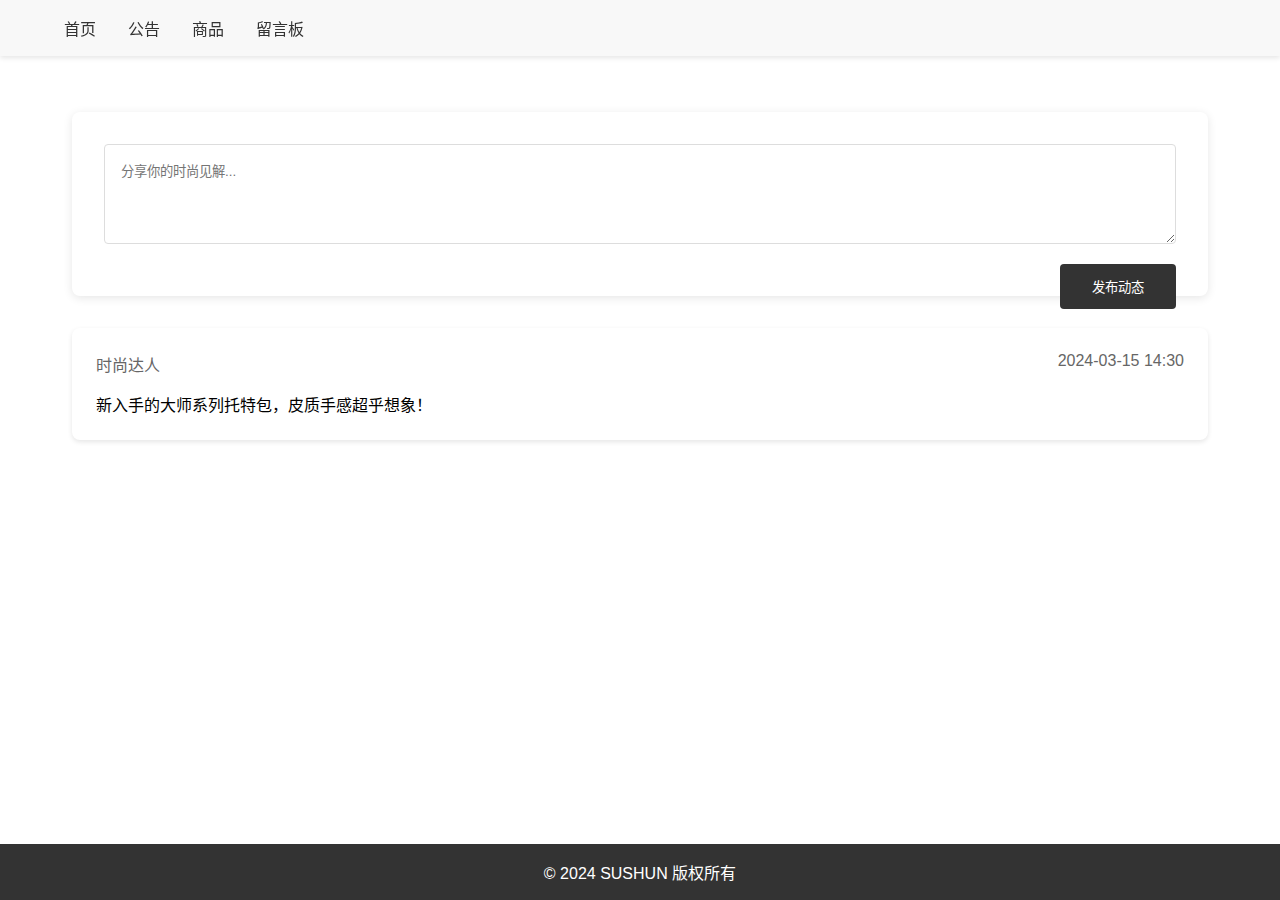
<file: 1.html>
<!DOCTYPE html>
<html lang="zh-CN">
<head>
    <meta charset="UTF-8">
    <meta name="viewport" content="width=device-width, initial-scale=1.0">
    <title>SUSHUN 发帖墙</title>
    <style>
        * {
            margin: 0;
            padding: 0;
            box-sizing: border-box;
            font-family: 'Helvetica Neue', Helvetica, Arial, sans-serif;
        }

        /* 导航栏样式 */
        .navbar {
            background: #f8f8f8;
            padding: 1rem 5%;
            display: flex;
            justify-content: space-between;
            align-items: center;
            box-shadow: 0 2px 5px rgba(0,0,0,0.1);
            position: fixed;
            width: 100%;
            top: 0;
        }

        .nav-links {
            display: flex;
            gap: 2rem;
        }

        .nav-links a {
            color: #333;
            text-decoration: none;
            font-weight: 500;
        }

        /* 主体内容 */
        .container {
            max-width: 1200px;
            margin: 80px auto 60px;
            padding: 2rem;
        }

        /* 发帖表单 */
        .post-form {
            background: white;
            padding: 2rem;
            border-radius: 8px;
            box-shadow: 0 2px 10px rgba(0,0,0,0.1);
            margin-bottom: 2rem;
        }

        textarea {
            width: 100%;
            height: 100px;
            padding: 1rem;
            border: 1px solid #ddd;
            border-radius: 4px;
            resize: vertical;
            margin-bottom: 1rem;
        }

        .submit-btn {
            background: #333;
            color: white;
            border: none;
            padding: 0.8rem 2rem;
            border-radius: 4px;
            cursor: pointer;
            float: right;
        }

        /* 帖子列表 */
        .post-list {
            display: grid;
            gap: 1.5rem;
        }

        .post-item {
            background: white;
            padding: 1.5rem;
            border-radius: 8px;
            box-shadow: 0 2px 5px rgba(0,0,0,0.1);
        }

        .post-header {
            display: flex;
            justify-content: space-between;
            margin-bottom: 1rem;
            color: #666;
        }

        /* 底部样式 */
        footer {
            background: #333;
            color: white;
            text-align: center;
            padding: 1rem;
            position: fixed;
            bottom: 0;
            width: 100%;
        }
    </style>
</head>
<body>
    <!-- 导航栏 -->
    <nav class="navbar">
        <div class="nav-links">
            <a href="/">首页</a>
            <a href="/notice">公告</a>
            <a href="/products">商品</a>
            <a href="/forum">留言板</a>
        </div>
    </nav>

    <!-- 发帖墙主体 -->
    <div class="container">
        <!-- 发帖表单 -->
        <div class="post-form">
            <textarea placeholder="分享你的时尚见解..."></textarea>
            <button class="submit-btn">发布动态</button>
        </div>

        <!-- 帖子列表 -->
        <div class="post-list">
            <!-- 示例帖子 -->
            <div class="post-item">
                <div class="post-header">
                    <span>时尚达人</span>
                    <span>2024-03-15 14:30</span>
                </div>
                <p>新入手的大师系列托特包，皮质手感超乎想象！</p>
            </div>
        </div>
    </div>

    <!-- 底部 -->
    <footer>
        <p>© 2024 SUSHUN 版权所有</p>
    </footer>

    <script>
        // 动态发布功能
        const textarea = document.querySelector('textarea');
        const submitBtn = document.querySelector('.submit-btn');
        const postList = document.querySelector('.post-list');

        submitBtn.addEventListener('click', () => {
            const content = textarea.value.trim();
            if (content) {
                const newPost = document.createElement('div');
                newPost.className = 'post-item';
                newPost.innerHTML = `
                    <div class="post-header">
                        <span>${'用户' + Math.floor(Math.random()*1000)}</span>
                        <span>${new Date().toLocaleString()}</span>
                    </div>
                    <p>${content}</p>
                `;
                postList.prepend(newPost);
                textarea.value = '';
            }
        });
    </script>
</body>
</html>
</file>
